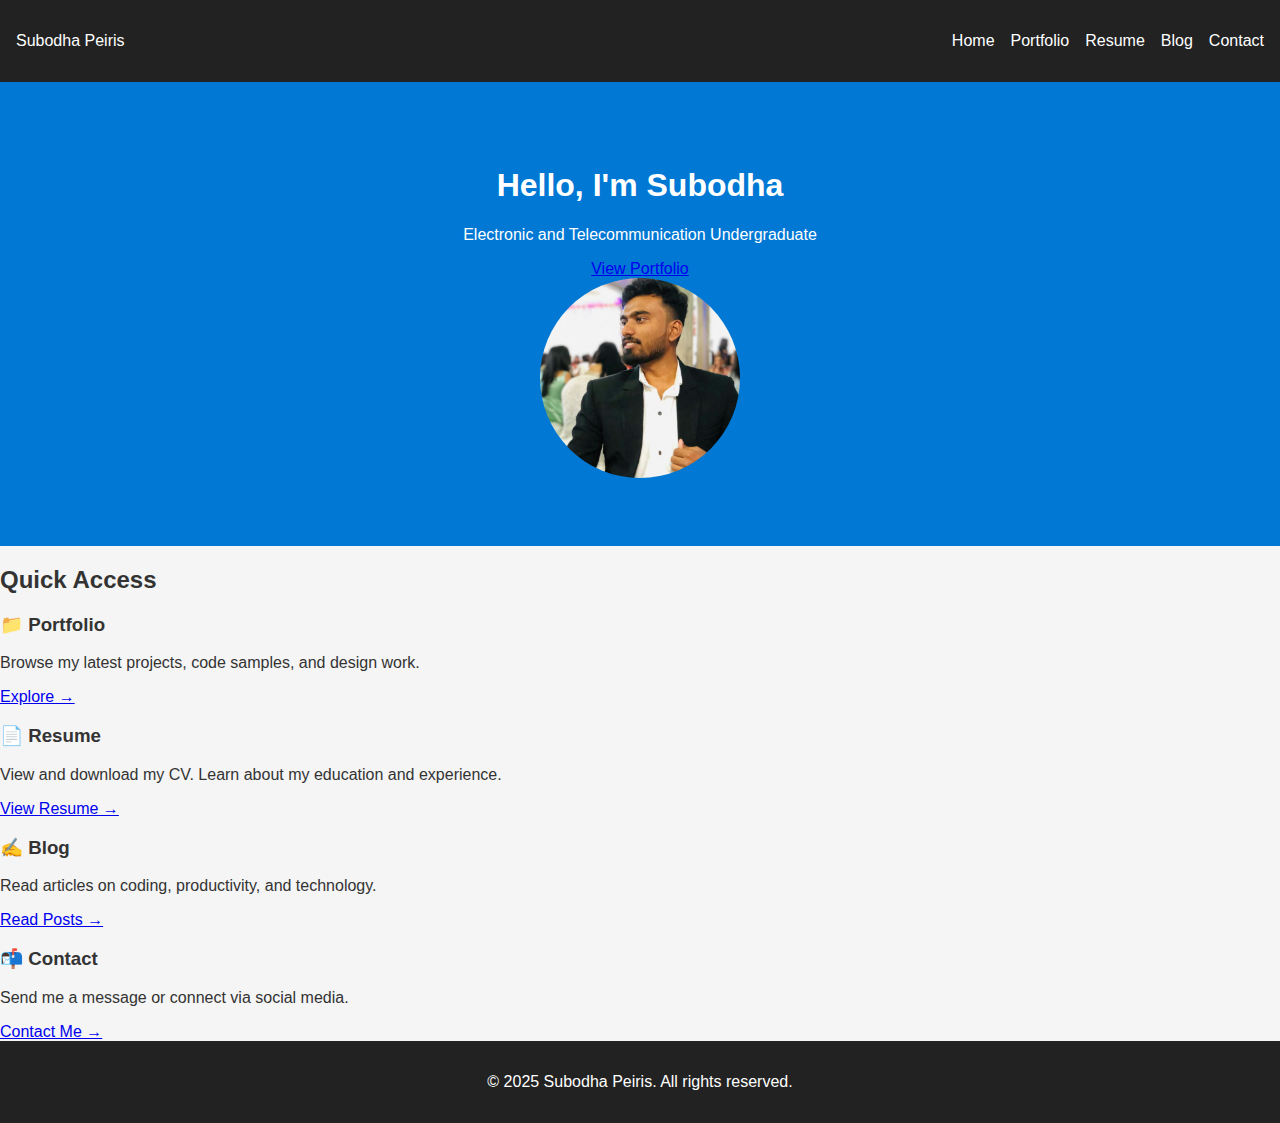
<file: index.html>
<!DOCTYPE html>
<html lang="en">
<head>
  <meta charset="UTF-8">
  <meta name="viewport" content="width=device-width, initial-scale=1.0">
  <title>Subodha Peiris | Home</title>
  <link rel="stylesheet" href="style.css">
  <link href="https://fonts.googleapis.com/css2?family=Poppins:wght@400;600&display=swap" rel="stylesheet">
</head>
<body>
  <header>
    <nav class="navbar">
      <div class="logo">Subodha Peiris</div>
      <ul class="nav-links">
        <li><a href="index.html" class="active">Home</a></li>
        <li><a href="portfolio.html">Portfolio</a></li>
        <li><a href="resume.html">Resume</a></li>
        <li><a href="blog.html">Blog</a></li>
        <li><a href="contact.html">Contact</a></li>
      </ul>
    </nav>
  </header>

  <section class="hero">
    <div class="hero-content">
      <h1>Hello, I'm <span>Subodha</span></h1>
      <p>Electronic and Telecommunication Undergraduate</p>
      <a href="portfolio.html" class="btn">View Portfolio</a>
    </div>
    <div class="hero-image">
      <img src="me.jpeg" alt="Subodha Image" width="200" height="200" style="object-fit: cover; border-radius: 50%;">
    </div>
  </section>

  <section class="highlights">
    <h2>Quick Access</h2>
    <div class="cards">
      <div class="card">
        <h3>📁 Portfolio</h3>
        <p>Browse my latest projects, code samples, and design work.</p>
        <a href="portfolio.html">Explore →</a>
      </div>
      <div class="card">
        <h3>📄 Resume</h3>
        <p>View and download my CV. Learn about my education and experience.</p>
        <a href="resume.html">View Resume →</a>
      </div>
      <div class="card">
        <h3>✍️ Blog</h3>
        <p>Read articles on coding, productivity, and technology.</p>
        <a href="blog.html">Read Posts →</a>
      </div>
      <div class="card">
        <h3>📬 Contact</h3>
        <p>Send me a message or connect via social media.</p>
        <a href="contact.html">Contact Me →</a>
      </div>
    </div>
  </section>

  <footer>
    <p>&copy; 2025 Subodha Peiris. All rights reserved.</p>
  </footer>
</body>
</html>
</file>
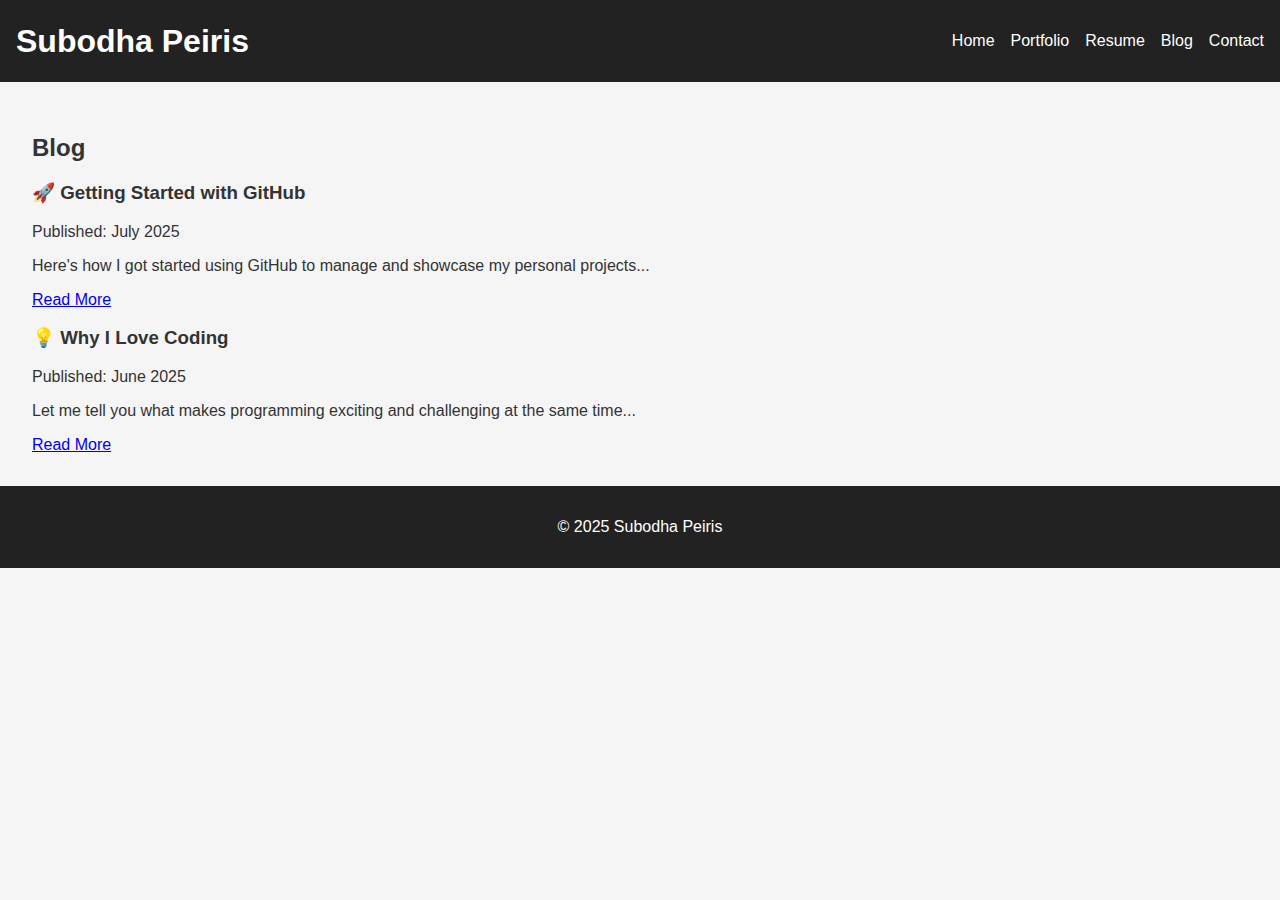
<file: blog.html>
<!DOCTYPE html>
<html lang="en">
<head>
  <meta charset="UTF-8" />
  <title>Blog | Subodha Peiris</title>
  <link rel="stylesheet" href="style.css" />
</head>
<body>
  <header>
    <nav>
      <h1>Subodha Peiris</h1>
      <ul>
        <li><a href="index.html">Home</a></li>
        <li><a href="portfolio.html">Portfolio</a></li>
        <li><a href="resume.html">Resume</a></li>
        <li><a href="blog.html">Blog</a></li>
        <li><a href="contact.html">Contact</a></li>
      </ul>
    </nav>
  </header>

  <section class="blog">
    <h2>Blog</h2>

    <article>
      <h3>🚀 Getting Started with GitHub</h3>
      <p>Published: July 2025</p>
      <p>Here's how I got started using GitHub to manage and showcase my personal projects...</p>
      <a href="#">Read More</a>
    </article>

    <article>
      <h3>💡 Why I Love Coding</h3>
      <p>Published: June 2025</p>
      <p>Let me tell you what makes programming exciting and challenging at the same time...</p>
      <a href="#">Read More</a>
    </article>

  </section>

  <footer>
    <p>© 2025 Subodha Peiris</p>
  </footer>
</body>
</html>
</file>
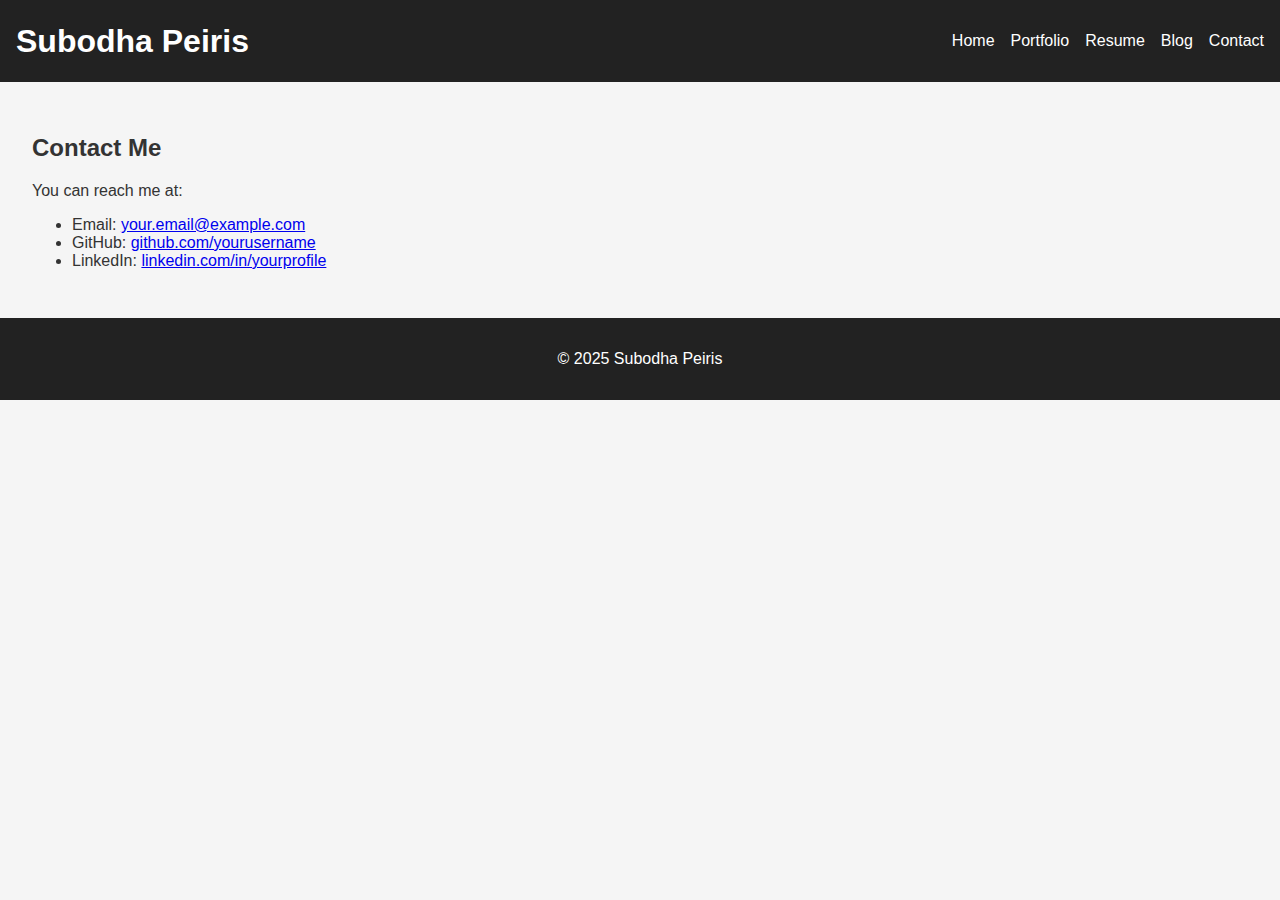
<file: contact.html>
<!DOCTYPE html>
<html lang="en">
<head>
  <meta charset="UTF-8" />
  <title>Contact | Subodha Peiris</title>
  <link rel="stylesheet" href="style.css" />
</head>
<body>
  <header>
    <nav>
      <h1>Subodha Peiris</h1>
      <ul>
        <li><a href="index.html">Home</a></li>
        <li><a href="portfolio.html">Portfolio</a></li>
        <li><a href="resume.html">Resume</a></li>
        <li><a href="blog.html">Blog</a></li>
        <li><a href="contact.html">Contact</a></li>
      </ul>
    </nav>
  </header>

  <section class="contact">
    <h2>Contact Me</h2>
    <p>You can reach me at:</p>
    <ul>
      <li>Email: <a href="mailto:your.email@example.com">your.email@example.com</a></li>
      <li>GitHub: <a href="https://github.com/yourusername">github.com/yourusername</a></li>
      <li>LinkedIn: <a href="#">linkedin.com/in/yourprofile</a></li>
    </ul>

    <!-- (Optional contact form) -->
    <!--
    <form action="https://formspree.io/f/your-form-id" method="POST">
      <label>Name:</label><br>
      <input type="text" name="name" required /><br>
      <label>Email:</label><br>
      <input type="email" name="email" required /><br>
      <label>Message:</label><br>
      <textarea name="message" required></textarea><br>
      <button type="submit">Send</button>
    </form>
    -->
  </section>

  <footer>
    <p>© 2025 Subodha Peiris</p>
  </footer>
</body>
</html>
</file>
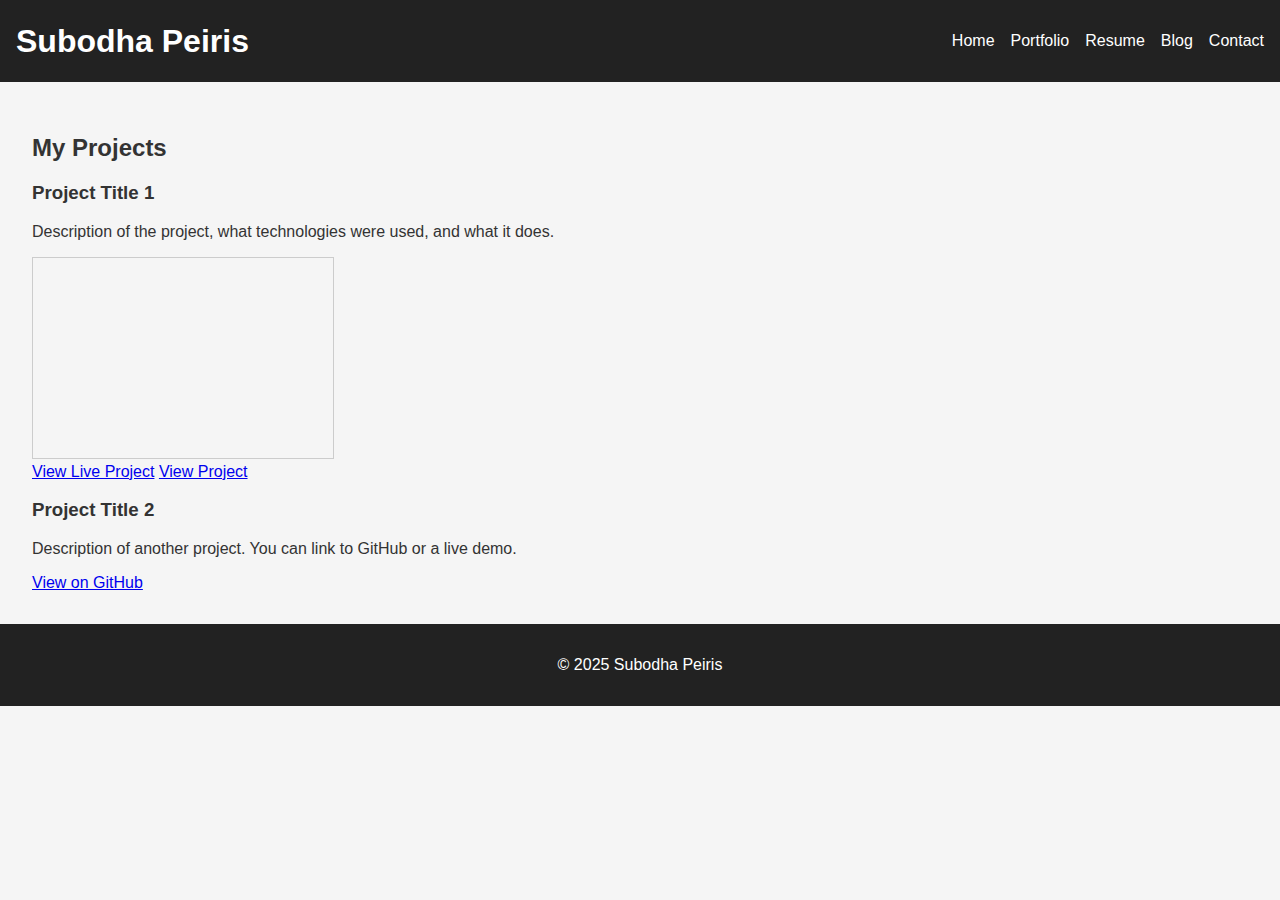
<file: portfolio.html>
<!DOCTYPE html>
<html lang="en">
<head>
  <meta charset="UTF-8" />
  <title>Portfolio | Subodha Peiris</title>
  <link rel="stylesheet" href="style.css" />
</head>
<body>
  <header>
    <nav>
      <h1>Subodha Peiris</h1>
      <ul>
        <li><a href="index.html">Home</a></li>
        <li><a href="portfolio.html">Portfolio</a></li>
        <li><a href="resume.html">Resume</a></li>
        <li><a href="blog.html">Blog</a></li>
        <li><a href="contact.html">Contact</a></li>
      </ul>
    </nav>
  </header>

  <section class="portfolio">
    <h2>My Projects</h2>

    <div class="project">
      <h3>Project Title 1</h3>
      <p>Description of the project, what technologies were used, and what it does.</p>
      <!-- LinkedIn Window -->
      <iframe src="https://www.linkedin.com/in/subodhapeiris" title="LinkedIn Profile" width="300" height="200" style="border:1px solid #ccc;"></iframe>
      <br>
      <a href="https://yourprojectlink.com" target="_blank">View Live Project</a>
      <a href="#">View Project</a>
    </div>

    <div class="project">
      <h3>Project Title 2</h3>
      <p>Description of another project. You can link to GitHub or a live demo.</p>
      <a href="#">View on GitHub</a>
    </div>

  </section>

  <footer>
    <p>© 2025 Subodha Peiris</p>
  </footer>
</body>
</html>
</file>
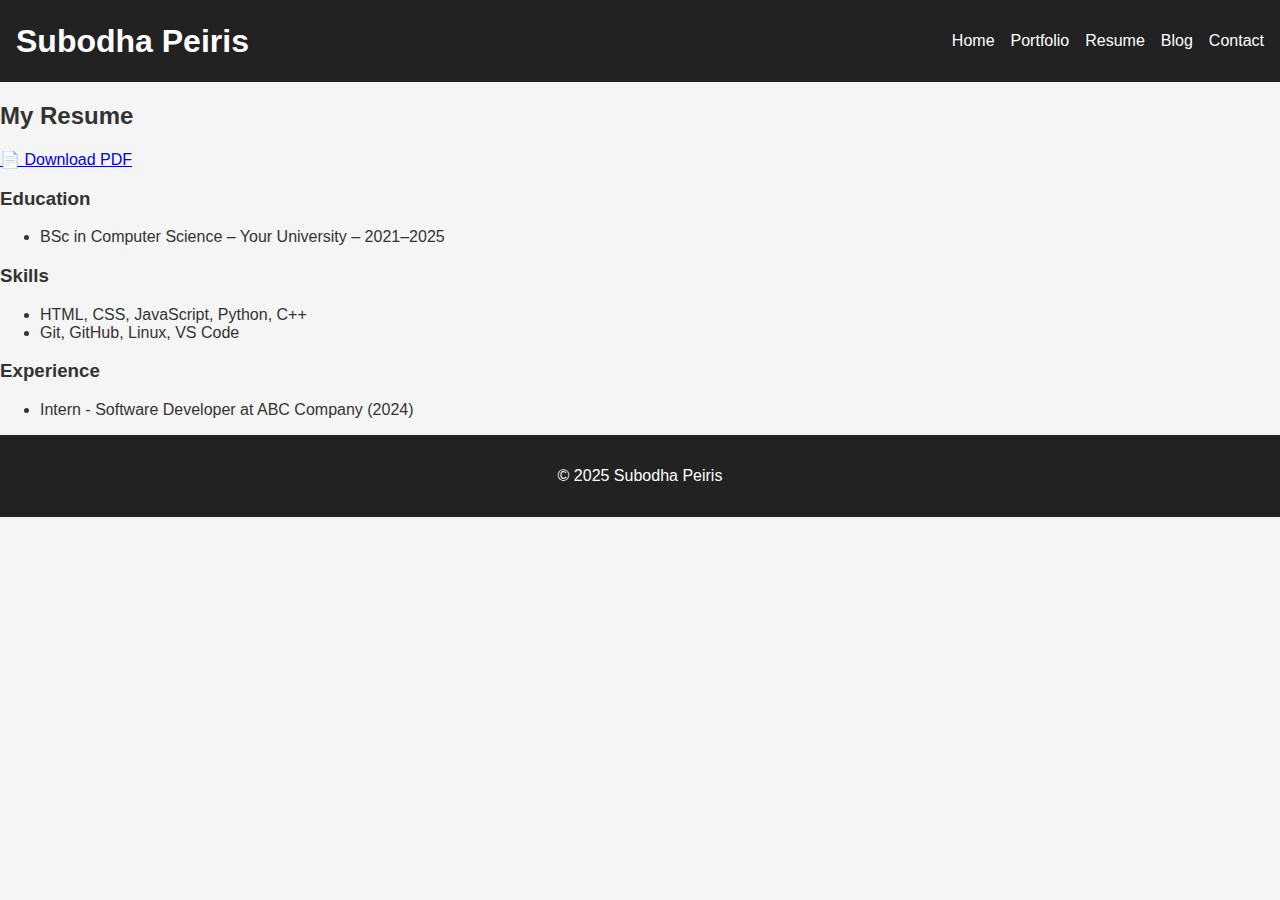
<file: resume.html>
<!DOCTYPE html>
<html lang="en">
<head>
  <meta charset="UTF-8" />
  <title>Resume | Subodha Peiris</title>
  <link rel="stylesheet" href="style.css" />
</head>
<body>
  <header>
    <nav>
      <h1>Subodha Peiris</h1>
      <ul>
        <li><a href="index.html">Home</a></li>
        <li><a href="portfolio.html">Portfolio</a></li>
        <li><a href="resume.html">Resume</a></li>
        <li><a href="blog.html">Blog</a></li>
        <li><a href="contact.html">Contact</a></li>
      </ul>
    </nav>
  </header>

  <section class="resume">
    <h2>My Resume</h2>
    <p><a href="assets/resume.pdf" download>📄 Download PDF</a></p>

    <h3>Education</h3>
    <ul>
      <li>BSc in Computer Science – Your University – 2021–2025</li>
    </ul>

    <h3>Skills</h3>
    <ul>
      <li>HTML, CSS, JavaScript, Python, C++</li>
      <li>Git, GitHub, Linux, VS Code</li>
    </ul>

    <h3>Experience</h3>
    <ul>
      <li>Intern - Software Developer at ABC Company (2024)</li>
    </ul>
  </section>

  <footer>
    <p>© 2025 Subodha Peiris</p>
  </footer>
</body>
</html>
</file>
<file: style.css>
body {
  font-family: Arial, sans-serif;
  margin: 0;
  padding: 0;
  background: #f5f5f5;
  color: #333;
}

nav {
  background: #222;
  color: #fff;
  padding: 1em;
  display: flex;
  justify-content: space-between;
  align-items: center;
}

nav h1 {
  margin: 0;
}

nav ul {
  list-style: none;
  display: flex;
  gap: 1em;
}

nav ul li a {
  color: white;
  text-decoration: none;
}

.hero {
  padding: 4em 2em;
  text-align: center;
  background: #0078d4;
  color: white;
}

.about, .portfolio, .contact, .blog {
  padding: 2em;
}

footer {
  text-align: center;
  padding: 1em;
  background: #222;
  color: white;
}
</file>
